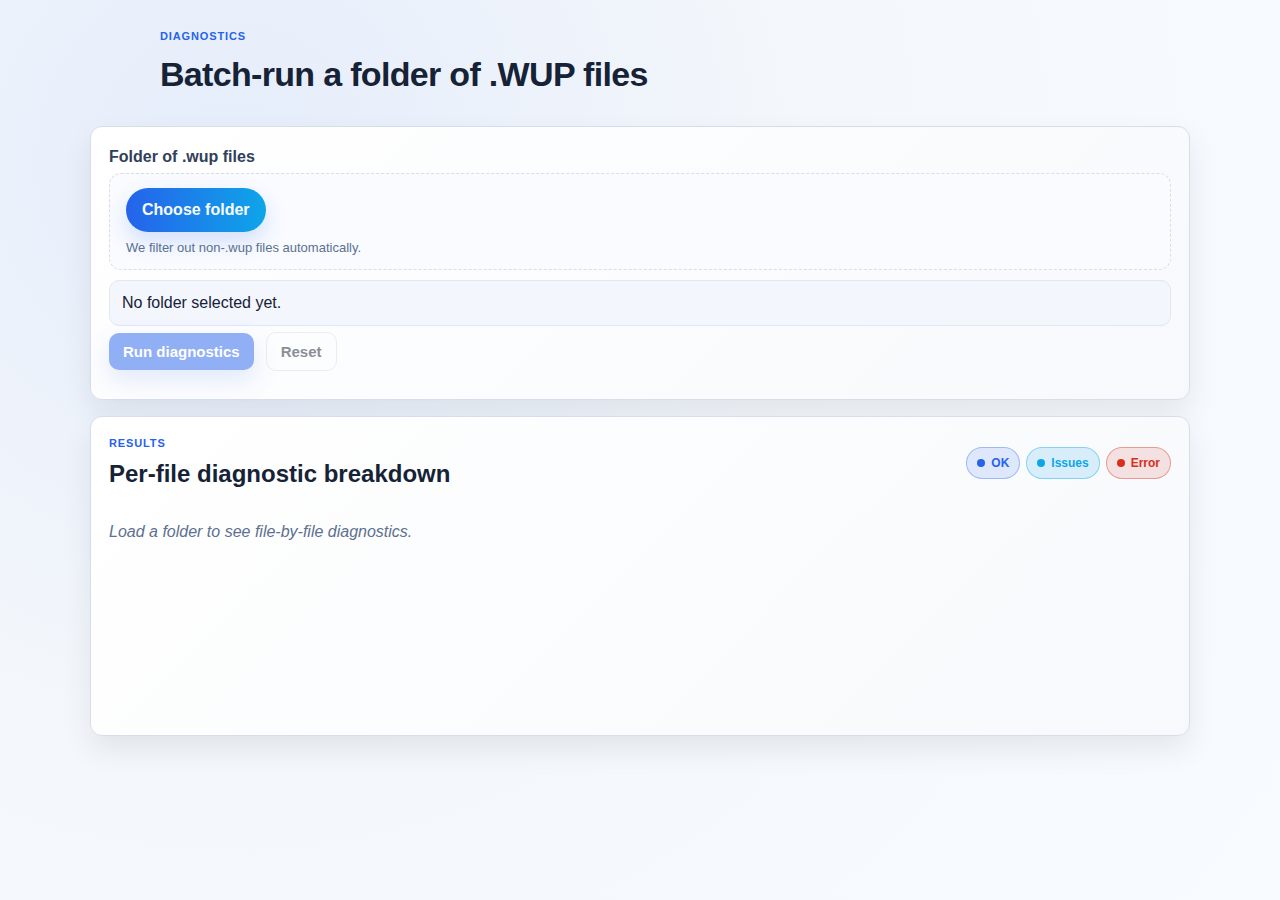
<file: diagnostics/batch-diagnostics.html>
<!doctype html>
<html lang="en">
<head>
  <meta charset="UTF-8">
  <meta name="viewport" content="width=device-width, initial-scale=1.0">
  <title>Batch WUP Diagnostics</title>
  <link rel="stylesheet" href="batch-diagnostics.css">
</head>
<body>
  <header class="page-hero">
    <p class="eyebrow">Diagnostics</p>
    <h1>Batch-run a folder of .WUP files</h1>
    <p class="lede">
    </p>
  </header>

  <main class="layout">
    <section class="panel input-panel">
      <div class="input-row">
        <label class="field-label" for="directoryInput">Folder of .wup files</label>
        <label class="file-field">
          <input id="directoryInput" type="file" webkitdirectory multiple>
          <span class="file-field-cta">Choose folder</span>
          <span class="file-field-hint">We filter out non-.wup files automatically.</span>
        </label>
      </div>

      <div id="selectionInfo" class="selection-info">No folder selected yet.</div>

      <div class="actions">
        <button id="runButton" type="button" disabled>Run diagnostics</button>
        <button id="resetButton" class="ghost" type="button" disabled>Reset</button>
      </div>

      <div id="progressContainer" class="progress hidden" aria-live="polite">
        <div class="progress-bar">
          <span id="progressFill"></span>
        </div>
        <div id="progressText" class="progress-text">Waiting to start</div>
      </div>

      <div id="overallSummary" class="overall-summary muted"></div>
    </section>

    <section class="panel results-panel">
      <div class="results-header">
        <div>
          <p class="eyebrow">Results</p>
          <h2>Per-file diagnostic breakdown</h2>
        </div>
        <div class="legend">
          <span class="pill ok">OK</span>
          <span class="pill warn">Issues</span>
          <span class="pill error">Error</span>
        </div>
      </div>
      <div id="results" class="results-list empty-state">
        <p>Load a folder to see file-by-file diagnostics.</p>
      </div>
    </section>
  </main>

  <script type="module" src="batch-diagnostics.js"></script>
</body>
</html>
</file>
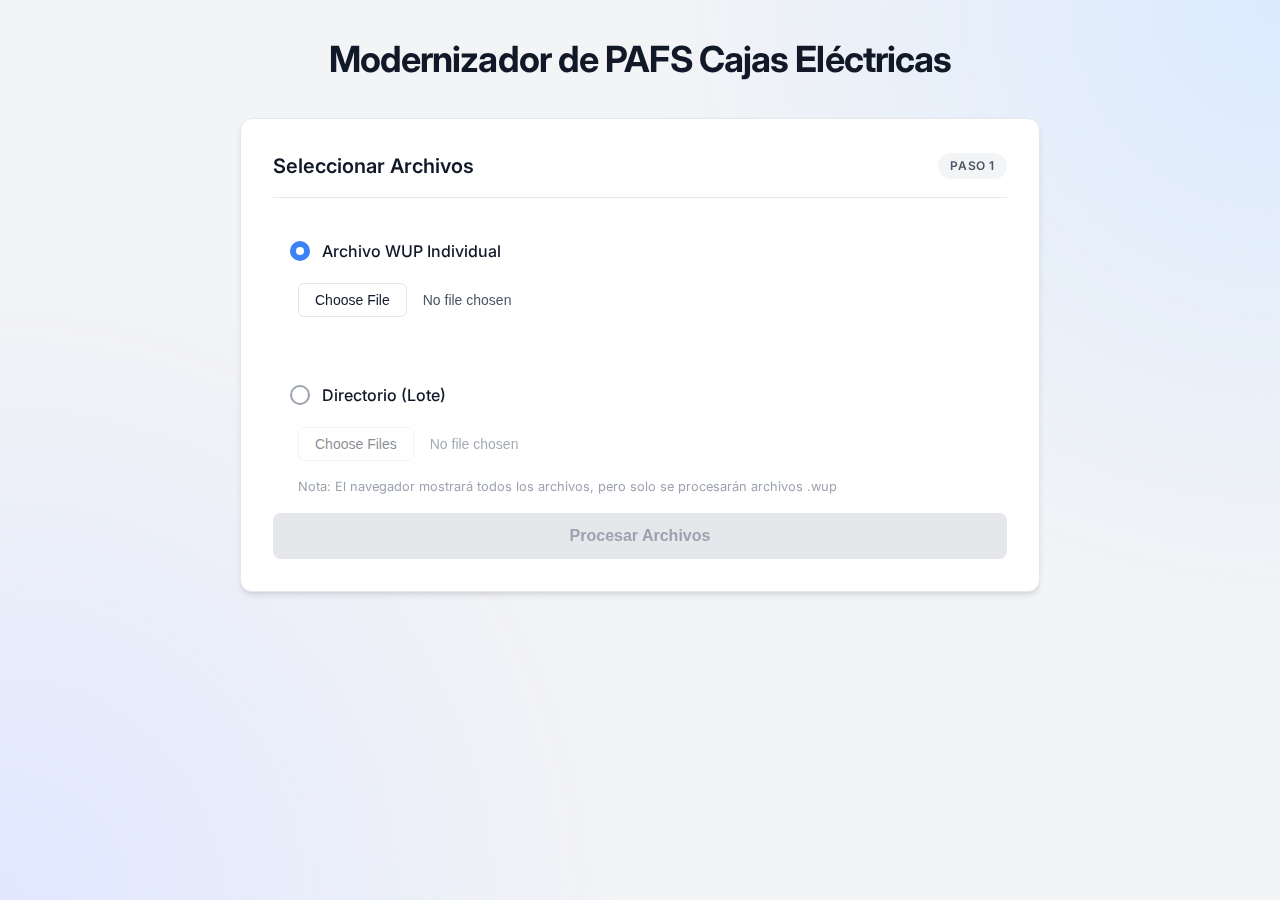
<file: diagnostics/batch-outlet-modernizer.html>
<!DOCTYPE html>
<html lang="es">
<head>
  <meta charset="UTF-8">
  <meta name="viewport" content="width=device-width, initial-scale=1.0">
  <title>Modernizador de Salidas en Lote</title>
  <link rel="preconnect" href="https://fonts.googleapis.com">
  <link rel="preconnect" href="https://fonts.gstatic.com" crossorigin>
  <link href="https://fonts.googleapis.com/css2?family=Inter:wght@300;400;500;600&display=swap" rel="stylesheet">
  <link rel="stylesheet" href="batch-outlet-modernizer.css">
</head>
<body>
  <div class="app-background"></div>
  <div class="container">
    <header>
      <h1>Modernizador de PAFS Cajas Eléctricas</h1>
    </header>

    <main>
      <section class="card input-section">
        <div class="section-header">
          <h2>Seleccionar Archivos</h2>
          <span class="step-badge">Paso 1</span>
        </div>
        
        <div class="input-options">
          <!-- Opción de Archivo Individual -->
          <div class="input-group" id="singleFileGroup">
            <label class="radio-label" for="singleFileRadio">
              <input type="radio" name="inputType" id="singleFileRadio" value="single" checked>
              <span class="radio-custom"></span>
              <span class="radio-text">Archivo WUP Individual</span>
            </label>
            <div class="file-input-wrapper">
              <input
                type="file"
                id="fileInput"
                accept=".wup"
                disabled
                class="modern-file-input"
              >
            </div>
          </div>

          <!-- Opción de Directorio -->
          <div class="input-group" id="directoryGroup">
            <label class="radio-label" for="directoryRadio">
              <input type="radio" name="inputType" id="directoryRadio" value="directory">
              <span class="radio-custom"></span>
              <span class="radio-text">Directorio (Lote)</span>
            </label>
            <div class="file-input-wrapper">
              <input
                type="file"
                id="directoryInput"
                webkitdirectory
                directory
                multiple
                disabled
                class="modern-file-input"
              >
              <p class="input-hint">Nota: El navegador mostrará todos los archivos, pero solo se procesarán archivos .wup</p>
            </div>
          </div>
        </div>

        <div id="selectionInfo" class="selection-info hidden"></div>

        <button id="processButton" type="button" class="primary-button" disabled>Procesar Archivos</button>
      </section>

      <section class="card progress-section hidden" id="progressSection">
        <div class="section-header">
          <h2>Procesando</h2>
          <span class="step-badge processing">Paso 2</span>
        </div>
        <div class="progress-bar-container">
          <div class="progress-bar">
            <div class="progress-fill" id="progressFill"></div>
          </div>
        </div>
        <p class="progress-text" id="progressText">0 / 0 archivos procesados</p>
      </section>

      <section class="card results-section hidden" id="resultsSection">
        <div class="section-header">
          <h2>Resultados</h2>
          <span class="step-badge complete">Completado</span>
        </div>
        <div class="summary" id="summary"></div>
        <div class="file-results-container">
          <h3>Detalles</h3>
          <div class="file-results" id="fileResults"></div>
        </div>
        <div class="actions">
          <button id="downloadAllButton" type="button" class="action-button download">
            <span class="icon">⬇</span> Descargar ZIP de Archivos Modificados
          </button>
          <button id="downloadReportButton" type="button" class="action-button report">
            <span class="icon">📄</span> Descargar Reporte
          </button>
          <button id="resetButton" type="button" class="action-button reset">
            <span class="icon">↻</span> Procesar Más Archivos
          </button>
        </div>
      </section>
    </main>

  </div>

  <script type="module" src="batch-outlet-modernizer.js"></script>
</body>
</html>
</file>
<file: diagnostics/batch-diagnostics.css>
:root {
  --bg: #f4f7fb;
  --panel: #ffffff;
  --panel-strong: #f7f9fc;
  --text: #162235;
  --muted: #5c708f;
  --accent: #2563eb;
  --accent-2: #0ea5e9;
  --danger: #d92d20;
  --border: #d7deea;
  --shadow: 0 14px 30px rgba(16, 24, 40, 0.08);
}

*,
*::before,
*::after {
  box-sizing: border-box;
}

body {
  margin: 0;
  min-height: 100vh;
  background: radial-gradient(circle at 18% 18%, #e5edfb, #f4f7fb 46%, #f8fbff);
  color: var(--text);
  font-family: "Segoe UI Variable", "Bahnschrift", "Segoe UI", sans-serif;
  line-height: 1.5;
  padding: 28px clamp(16px, 3vw, 48px) 44px;
}

.page-hero {
  max-width: 960px;
  margin: 0 auto 26px;
  text-align: left;
}

.eyebrow {
  text-transform: uppercase;
  letter-spacing: 0.08em;
  font-size: 11px;
  color: var(--accent);
  margin: 0 0 4px;
  font-weight: 700;
}

.page-hero h1 {
  margin: 0 0 8px;
  font-size: clamp(26px, 3.6vw, 34px);
  letter-spacing: -0.02em;
}

.lede {
  margin: 0;
  color: var(--muted);
  font-size: 16px;
  max-width: 720px;
}

.layout {
  display: flex;
  flex-direction: column;
  gap: 16px;
  max-width: 1100px;
  margin: 0 auto;
}

.panel {
  background: linear-gradient(135deg, var(--panel), var(--panel-strong));
  border: 1px solid var(--border);
  border-radius: 12px;
  padding: 18px;
  box-shadow: var(--shadow);
}

.input-panel .field-label {
  display: block;
  margin-bottom: 4px;
  color: #31405a;
  font-weight: 600;
}

.file-field {
  position: relative;
  border: 1px dashed var(--border);
  border-radius: 12px;
  padding: 14px 16px 12px;
  background: #f9fbff;
  display: flex;
  flex-direction: column;
  gap: 6px;
}

.file-field input[type="file"] {
  opacity: 0;
  position: absolute;
  inset: 0;
}

.file-field-cta {
  display: inline-flex;
  width: fit-content;
  background: linear-gradient(90deg, var(--accent), var(--accent-2));
  color: #f8fbff;
  padding: 10px 16px;
  border-radius: 999px;
  font-weight: 700;
  cursor: pointer;
  box-shadow: 0 10px 22px rgba(37, 99, 235, 0.18);
}

.file-field-cta:hover {
  transform: translateY(-1px);
}

.file-field-cta:active {
  transform: translateY(0);
}

.file-field-hint {
  color: var(--muted);
  font-size: 13px;
}

.selection-info {
  margin: 10px 0 4px;
  color: var(--text);
  padding: 10px 12px;
  border-radius: 10px;
  background: #f3f6fd;
  border: 1px solid #e1e7f3;
}

.muted {
  color: var(--muted);
}

.actions {
  display: flex;
  gap: 12px;
  align-items: center;
  margin-top: 6px;
}

button {
  border: none;
  border-radius: 10px;
  padding: 10px 14px;
  font-weight: 700;
  cursor: pointer;
  transition: transform 120ms ease, box-shadow 120ms ease, background-color 120ms ease;
  font-size: 15px;
}

button:disabled {
  opacity: 0.5;
  cursor: not-allowed;
}

#runButton {
  background: var(--accent);
  color: #ffffff;
  box-shadow: 0 10px 22px rgba(37, 99, 235, 0.25);
}

.ghost {
  background: transparent;
  color: var(--text);
  border: 1px solid var(--border);
}

.progress {
  margin-top: 12px;
  padding: 12px;
  border-radius: 10px;
  background: #f9fbff;
  border: 1px solid var(--border);
  display: flex;
  flex-direction: column;
  gap: 6px;
}

.progress-bar {
  position: relative;
  height: 8px;
  background: #e2e8f4;
  border-radius: 999px;
  overflow: hidden;
}

.progress-bar span {
  position: absolute;
  inset: 0;
  width: 0%;
  background: linear-gradient(90deg, var(--accent), var(--accent-2));
  transition: width 160ms ease;
}

.progress-text {
  font-size: 13px;
  color: var(--muted);
}

.hidden {
  display: none !important;
}

.overall-summary {
  margin-top: 10px;
  font-size: 14px;
}

.results-panel {
  min-height: 320px;
}

.results-header {
  display: flex;
  align-items: center;
  justify-content: space-between;
  gap: 12px;
  margin-bottom: 12px;
}

.results-header h2 {
  margin: 0;
}

.legend {
  display: flex;
  gap: 6px;
  flex-wrap: wrap;
}

.pill {
  display: inline-flex;
  align-items: center;
  gap: 6px;
  padding: 6px 10px;
  border-radius: 999px;
  font-size: 12px;
  font-weight: 700;
  border: 1px solid transparent;
}

.pill::before {
  content: "";
  width: 8px;
  height: 8px;
  border-radius: 999px;
  display: inline-block;
}

.pill.ok {
  background: rgba(37, 99, 235, 0.12);
  color: var(--accent);
  border-color: rgba(37, 99, 235, 0.35);
}

.pill.ok::before {
  background: var(--accent);
}

.pill.warn {
  background: rgba(14, 165, 233, 0.14);
  color: var(--accent-2);
  border-color: rgba(14, 165, 233, 0.4);
}

.pill.warn::before {
  background: var(--accent-2);
}

.pill.error {
  background: rgba(217, 45, 32, 0.12);
  color: var(--danger);
  border-color: rgba(217, 45, 32, 0.4);
}

.pill.error::before {
  background: var(--danger);
}

.results-list {
  display: flex;
  flex-direction: column;
  gap: 10px;
}

.empty-state {
  color: var(--muted);
  font-style: italic;
}

details {
  border: 1px solid var(--border);
  border-radius: 12px;
  padding: 10px 12px;
  background: #ffffff;
  box-shadow: 0 6px 12px rgba(16, 24, 40, 0.06);
}

details summary {
  list-style: none;
  cursor: pointer;
  display: flex;
  align-items: center;
  justify-content: space-between;
  gap: 10px;
  font-weight: 700;
}

details summary::-webkit-details-marker {
  display: none;
}

details .summary-left {
  display: flex;
  align-items: center;
  gap: 8px;
}

.file-name {
  font-size: 16px;
}

.statline {
  display: flex;
  align-items: center;
  gap: 8px;
  font-size: 13px;
  color: var(--muted);
}

.file-body {
  margin-top: 10px;
  display: grid;
  gap: 10px;
}

.model-summary {
  padding: 10px;
  border-radius: 10px;
  background: #f3f6fd;
  color: var(--muted);
  font-size: 13px;
}

.diagnostic-card {
  background: #f9fbff;
}

.diag-body {
  margin-top: 10px;
  display: grid;
  gap: 8px;
}

.check-card {
  background: #ffffff;
}

.check-body {
  margin-top: 8px;
  display: grid;
  gap: 6px;
}

.results-list ul {
  margin: 0;
  padding-left: 18px;
  color: var(--muted);
  font-size: 13px;
}

.error-text {
  color: var(--danger);
  font-weight: 600;
}

.stat-grid {
  display: grid;
  grid-template-columns: repeat(auto-fit, minmax(140px, 1fr));
  gap: 10px;
  margin-top: 6px;
}

.stat-card {
  background: #ffffff;
  border: 1px solid var(--border);
  border-radius: 10px;
  padding: 10px;
}

.stat-card .label {
  color: var(--muted);
  font-size: 12px;
}

.stat-card .value {
  font-size: 20px;
  font-weight: 800;
  margin-top: 4px;
}

@media (max-width: 640px) {
  body {
    padding: 20px 16px 32px;
  }

  details summary {
    flex-direction: column;
    align-items: flex-start;
  }

  .actions {
    flex-wrap: wrap;
  }
}
</file>
<file: diagnostics/batch-outlet-modernizer.css>
:root {
  /* Colors */
  --primary: #3b82f6; /* Blue 500 */
  --primary-hover: #2563eb; /* Blue 600 */
  --primary-light: #eff6ff; /* Blue 50 */
  
  --success: #10b981; /* Emerald 500 */
  --success-bg: #ecfdf5; /* Emerald 50 */
  --warning: #f59e0b; /* Amber 500 */
  --warning-bg: #fffbeb; /* Amber 50 */
  --error: #ef4444; /* Red 500 */
  --error-bg: #fef2f2; /* Red 50 */
  
  --bg-app: #f3f4f6; /* Gray 100 */
  --bg-card: #ffffff;
  
  --text-main: #111827; /* Gray 900 */
  --text-secondary: #4b5563; /* Gray 600 */
  --text-tertiary: #9ca3af; /* Gray 400 */
  
  --border: #e5e7eb; /* Gray 200 */
  
  /* Spacing & Sizing */
  --radius-sm: 0.375rem;
  --radius-md: 0.5rem;
  --radius-lg: 0.75rem;
  
  --shadow-sm: 0 1px 2px 0 rgba(0, 0, 0, 0.05);
  --shadow-md: 0 4px 6px -1px rgba(0, 0, 0, 0.1), 0 2px 4px -1px rgba(0, 0, 0, 0.06);
  --shadow-lg: 0 10px 15px -3px rgba(0, 0, 0, 0.1), 0 4px 6px -2px rgba(0, 0, 0, 0.05);
}

* {
  box-sizing: border-box;
  margin: 0;
  padding: 0;
}

body {
  font-family: 'Inter', system-ui, -apple-system, sans-serif;
  background-color: var(--bg-app);
  color: var(--text-main);
  line-height: 1.5;
  min-height: 100vh;
  display: flex;
  flex-direction: column;
  align-items: center;
  padding: 2rem 1rem;
}

/* Background decoration */
.app-background {
  position: fixed;
  top: 0;
  left: 0;
  width: 100%;
  height: 100%;
  z-index: -1;
  background: radial-gradient(circle at top right, #dbeafe 0%, transparent 40%),
              radial-gradient(circle at bottom left, #e0e7ff 0%, transparent 40%);
}

.container {
  width: 100%;
  max-width: 800px;
}

/* Header */
header {
  text-align: center;
  margin-bottom: 2rem;
}

.header-icon {
  font-size: 2.5rem;
  margin-bottom: 0.5rem;
  display: inline-block;
  background: linear-gradient(135deg, var(--primary), #8b5cf6);
  -webkit-background-clip: text;
  -webkit-text-fill-color: transparent;
  filter: drop-shadow(0 2px 4px rgba(59, 130, 246, 0.3));
}

header h1 {
  font-size: 2.25rem;
  font-weight: 700;
  letter-spacing: -0.025em;
  color: var(--text-main);
  margin-bottom: 0.5rem;
}

.subtitle {
  color: var(--text-secondary);
  font-size: 1.125rem;
}

/* Cards */
.card {
  background: var(--bg-card);
  border-radius: var(--radius-lg);
  box-shadow: var(--shadow-md);
  padding: 2rem;
  margin-bottom: 2rem;
  border: 1px solid var(--border);
  transition: transform 0.2s ease, box-shadow 0.2s ease;
}

.card:hover {
  box-shadow: var(--shadow-lg);
}

.section-header {
  display: flex;
  justify-content: space-between;
  align-items: center;
  margin-bottom: 1.5rem;
  padding-bottom: 1rem;
  border-bottom: 1px solid var(--border);
}

.section-header h2 {
  font-size: 1.25rem;
  font-weight: 600;
  color: var(--text-main);
}

.step-badge {
  background: var(--bg-app);
  color: var(--text-secondary);
  padding: 0.25rem 0.75rem;
  border-radius: 9999px;
  font-size: 0.75rem;
  font-weight: 600;
  text-transform: uppercase;
  letter-spacing: 0.05em;
}

.step-badge.processing {
  background: var(--primary-light);
  color: var(--primary);
}

.step-badge.complete {
  background: var(--success-bg);
  color: var(--success);
}

.hidden {
  display: none !important;
}

/* Input Section */
.input-options {
  display: flex;
  flex-direction: column;
  gap: 1.5rem;
}

.input-group {
  display: flex;
  flex-direction: column;
  gap: 0.75rem;
  padding: 1rem;
  border-radius: var(--radius-md);
  border: 1px solid transparent;
  transition: all 0.2s;
}

.input-group:focus-within {
  background-color: var(--primary-light);
  border-color: #bfdbfe;
}

/* Custom Radio */
.radio-label {
  display: flex;
  align-items: center;
  cursor: pointer;
  user-select: none;
}

.radio-label input[type="radio"] {
  position: absolute;
  opacity: 0;
  cursor: pointer;
  height: 0;
  width: 0;
}

.radio-custom {
  height: 1.25rem;
  width: 1.25rem;
  background-color: #fff;
  border: 2px solid var(--text-tertiary);
  border-radius: 50%;
  margin-right: 0.75rem;
  position: relative;
  transition: all 0.2s;
}

.radio-label:hover .radio-custom {
  border-color: var(--primary);
}

.radio-label input:checked ~ .radio-custom {
  border-color: var(--primary);
  background-color: var(--primary);
}

.radio-custom:after {
  content: "";
  position: absolute;
  display: none;
  top: 50%;
  left: 50%;
  transform: translate(-50%, -50%);
  width: 0.5rem;
  height: 0.5rem;
  border-radius: 50%;
  background: white;
}

.radio-label input:checked ~ .radio-custom:after {
  display: block;
}

.radio-text {
  font-weight: 500;
  color: var(--text-main);
}

/* File Input Styling */
.modern-file-input {
  width: 100%;
  padding: 0.5rem;
  font-size: 0.875rem;
  color: var(--text-secondary);
}

.modern-file-input::file-selector-button {
  margin-right: 1rem;
  padding: 0.5rem 1rem;
  border-radius: var(--radius-sm);
  background-color: white;
  border: 1px solid var(--border);
  color: var(--text-main);
  cursor: pointer;
  font-weight: 500;
  transition: all 0.2s;
  font-family: inherit;
}

.modern-file-input::file-selector-button:hover:not(:disabled) {
  background-color: var(--bg-app);
  border-color: var(--text-tertiary);
}

.modern-file-input:disabled {
  opacity: 0.5;
  cursor: not-allowed;
}

.input-hint {
  font-size: 0.8rem;
  color: var(--text-tertiary);
  margin-top: 0.5rem;
  margin-left: 0.5rem;
}

/* Selection Info */
.selection-info {
  margin: 1.5rem 0;
  padding: 1rem;
  border-radius: var(--radius-md);
  text-align: center;
  font-weight: 500;
  font-size: 0.95rem;
  display: flex;
  justify-content: center;
  align-items: center;
  background-color: var(--bg-app);
}

.selection-success {
  color: var(--success);
  display: flex;
  align-items: center;
  gap: 0.5rem;
}

.selection-warning {
  color: var(--warning);
  display: flex;
  align-items: center;
  gap: 0.5rem;
}

/* Primary Button */
.primary-button {
  width: 100%;
  padding: 0.875rem;
  background: linear-gradient(135deg, var(--primary), #2563eb);
  color: white;
  border: none;
  border-radius: var(--radius-md);
  font-size: 1rem;
  font-weight: 600;
  cursor: pointer;
  transition: all 0.2s;
  box-shadow: 0 4px 6px rgba(37, 99, 235, 0.2);
}

.primary-button:hover:not(:disabled) {
  transform: translateY(-1px);
  box-shadow: 0 6px 8px rgba(37, 99, 235, 0.3);
}

.primary-button:active:not(:disabled) {
  transform: translateY(0);
}

.primary-button:disabled {
  background: var(--border);
  color: var(--text-tertiary);
  cursor: not-allowed;
  box-shadow: none;
}

/* Progress Section */
.progress-bar-container {
  padding: 0 0 1rem 0;
}

.progress-bar {
  width: 100%;
  height: 0.75rem;
  background-color: var(--bg-app);
  border-radius: 9999px;
  overflow: hidden;
}

.progress-fill {
  height: 100%;
  width: 0%;
  background: linear-gradient(90deg, var(--primary), #8b5cf6);
  border-radius: 9999px;
  transition: width 0.3s ease;
}

.progress-text {
  text-align: center;
  font-size: 0.875rem;
  color: var(--text-secondary);
  font-weight: 500;
}

/* Results Section */
.summary {
  margin-bottom: 2rem;
}

.summary-grid {
  display: grid;
  grid-template-columns: repeat(auto-fit, minmax(140px, 1fr));
  gap: 1rem;
}

.summary-item {
  background-color: var(--bg-app);
  padding: 1rem;
  border-radius: var(--radius-md);
  text-align: center;
  display: flex;
  flex-direction: column;
  justify-content: center;
}

.summary-label {
  font-size: 0.75rem;
  text-transform: uppercase;
  letter-spacing: 0.05em;
  color: var(--text-secondary);
  margin-bottom: 0.5rem;
}

.summary-value {
  font-size: 1.5rem;
  font-weight: 700;
  color: var(--text-main);
  line-height: 1;
}

.summary-value.success { color: var(--success); }
.summary-value.error { color: var(--error); }

/* File Results List */
.file-results-container h3 {
  font-size: 1rem;
  margin-bottom: 1rem;
  color: var(--text-secondary);
}

.file-results {
  max-height: 400px;
  overflow-y: auto;
  margin-bottom: 2rem;
  border: 1px solid var(--border);
  border-radius: var(--radius-md);
  background-color: #fafafa;
}

.file-result {
  background: white;
  padding: 1rem;
  border-bottom: 1px solid var(--border);
  border-left: 4px solid transparent;
  transition: background-color 0.2s;
}

.file-result:last-child {
  border-bottom: none;
}

.file-result:hover {
  background-color: var(--bg-app);
}

.file-result.success { border-left-color: var(--success); }
.file-result.error { border-left-color: var(--error); }

.file-result-header {
  display: flex;
  justify-content: space-between;
  align-items: center;
  margin-bottom: 0.25rem;
}

.filename {
  font-weight: 600;
  color: var(--text-main);
  font-size: 0.95rem;
}

.status {
  font-size: 0.75rem;
  padding: 0.125rem 0.5rem;
  border-radius: 9999px;
  font-weight: 500;
}

.file-result.success .status {
  background-color: var(--success-bg);
  color: var(--success);
}

.file-result.error .status {
  background-color: var(--error-bg);
  color: var(--error);
}

.file-result-details {
  margin-top: 0.5rem;
  padding-top: 0.5rem;
  border-top: 1px dashed var(--border);
  font-size: 0.85rem;
  color: var(--text-secondary);
}

.replacement-detail {
  padding-left: 0.5rem;
  margin-top: 0.25rem;
  font-family: monospace;
  color: var(--text-tertiary);
}

/* Actions */
.actions {
  display: grid;
  grid-template-columns: 1fr 1fr;
  gap: 1rem;
}

.actions button:last-child {
  grid-column: span 2;
}

.action-button {
  padding: 0.75rem;
  background: white;
  border: 1px solid var(--border);
  border-radius: var(--radius-md);
  color: var(--text-main);
  font-weight: 500;
  cursor: pointer;
  transition: all 0.2s;
  display: flex;
  align-items: center;
  justify-content: center;
  gap: 0.5rem;
  font-size: 0.9rem;
}

.action-button:hover {
  background-color: var(--bg-app);
  border-color: var(--text-tertiary);
  transform: translateY(-1px);
}

.action-button.download {
  color: var(--primary);
  border-color: var(--primary-light);
}
.action-button.download:hover {
  background-color: var(--primary-light);
}

.action-button.reset {
  color: var(--text-secondary);
}

/* Footer */
footer {
  margin-top: auto;
  padding-top: 2rem;
  color: var(--text-tertiary);
  font-size: 0.875rem;
}

/* Scrollbar */
.file-results::-webkit-scrollbar {
  width: 8px;
}
.file-results::-webkit-scrollbar-track {
  background: transparent;
}
.file-results::-webkit-scrollbar-thumb {
  background-color: #d1d5db;
  border-radius: 20px;
}
.file-results::-webkit-scrollbar-thumb:hover {
  background-color: #9ca3af;
}

/* Responsive */
@media (max-width: 640px) {
  .card {
    padding: 1.5rem;
  }
  
  .actions {
    grid-template-columns: 1fr;
  }
  
  .actions button:last-child {
    grid-column: auto;
  }
  
  header h1 {
    font-size: 1.75rem;
  }
}
</file>
